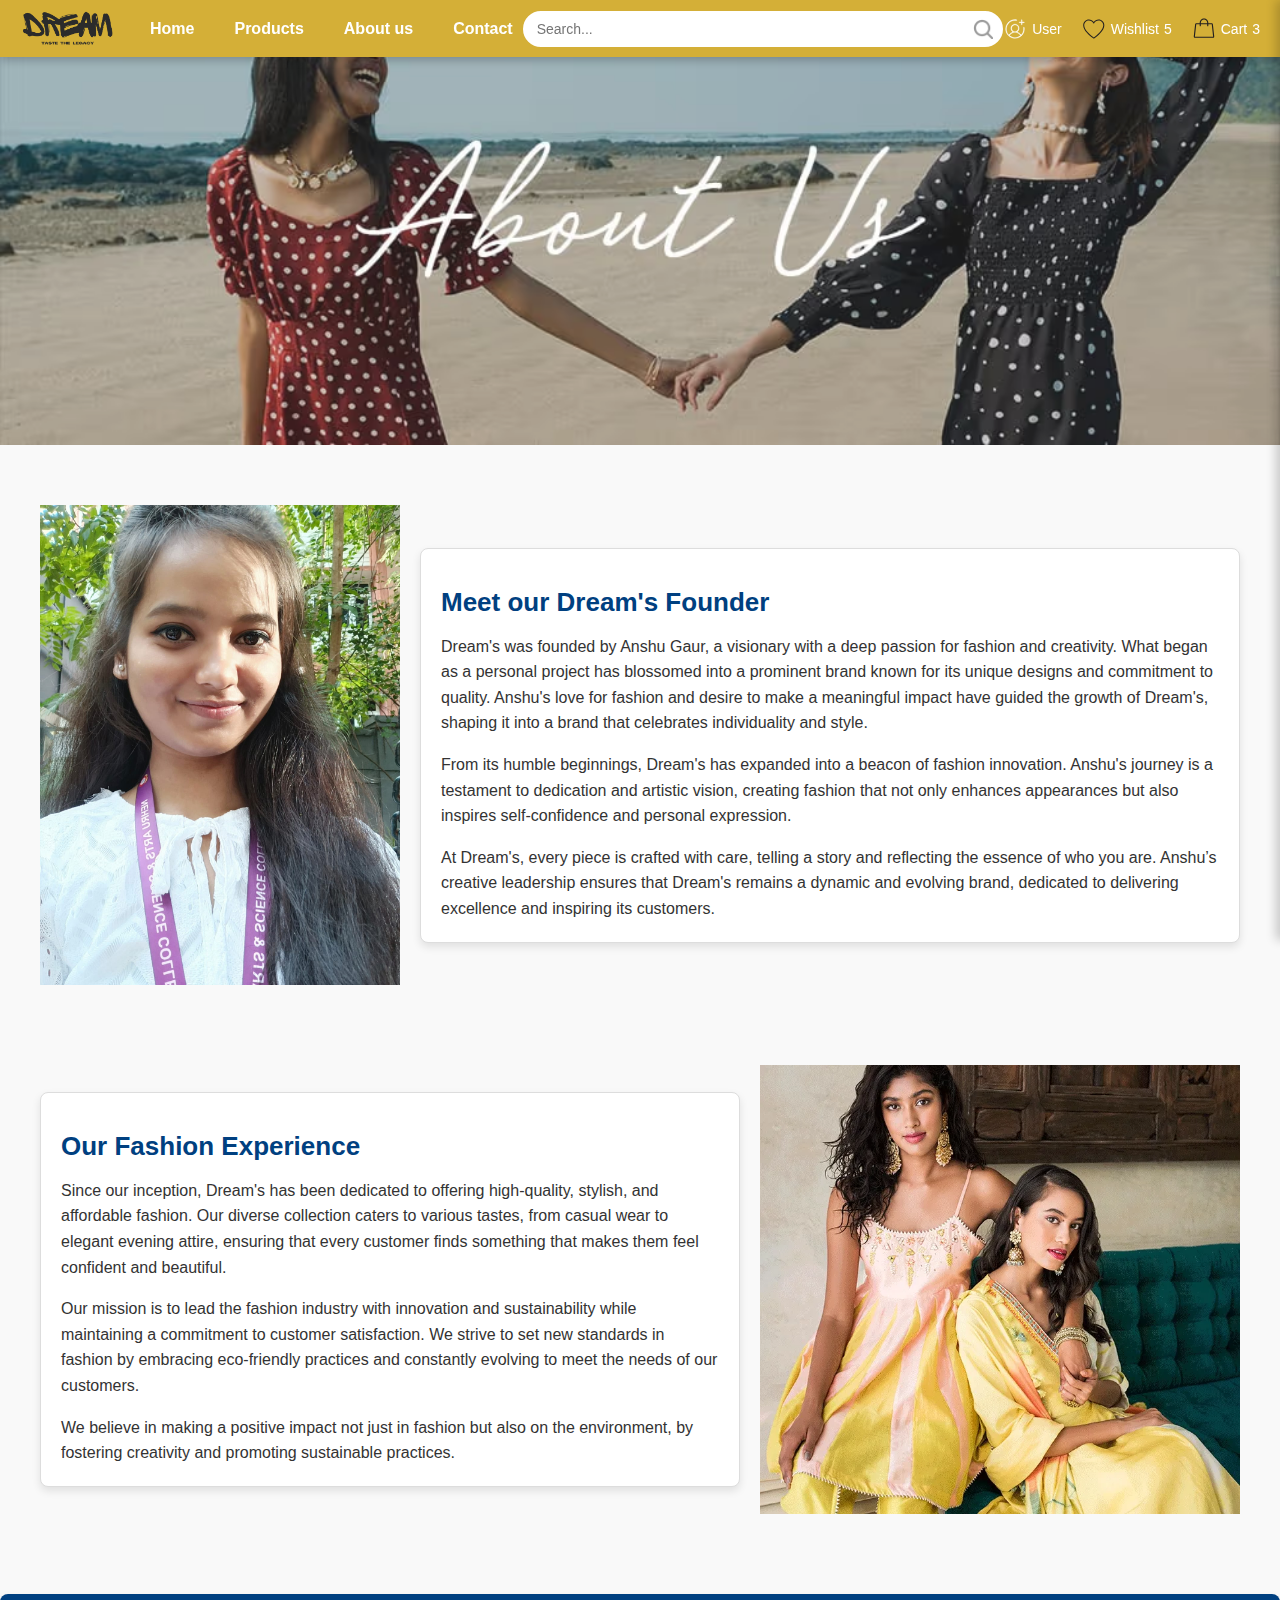
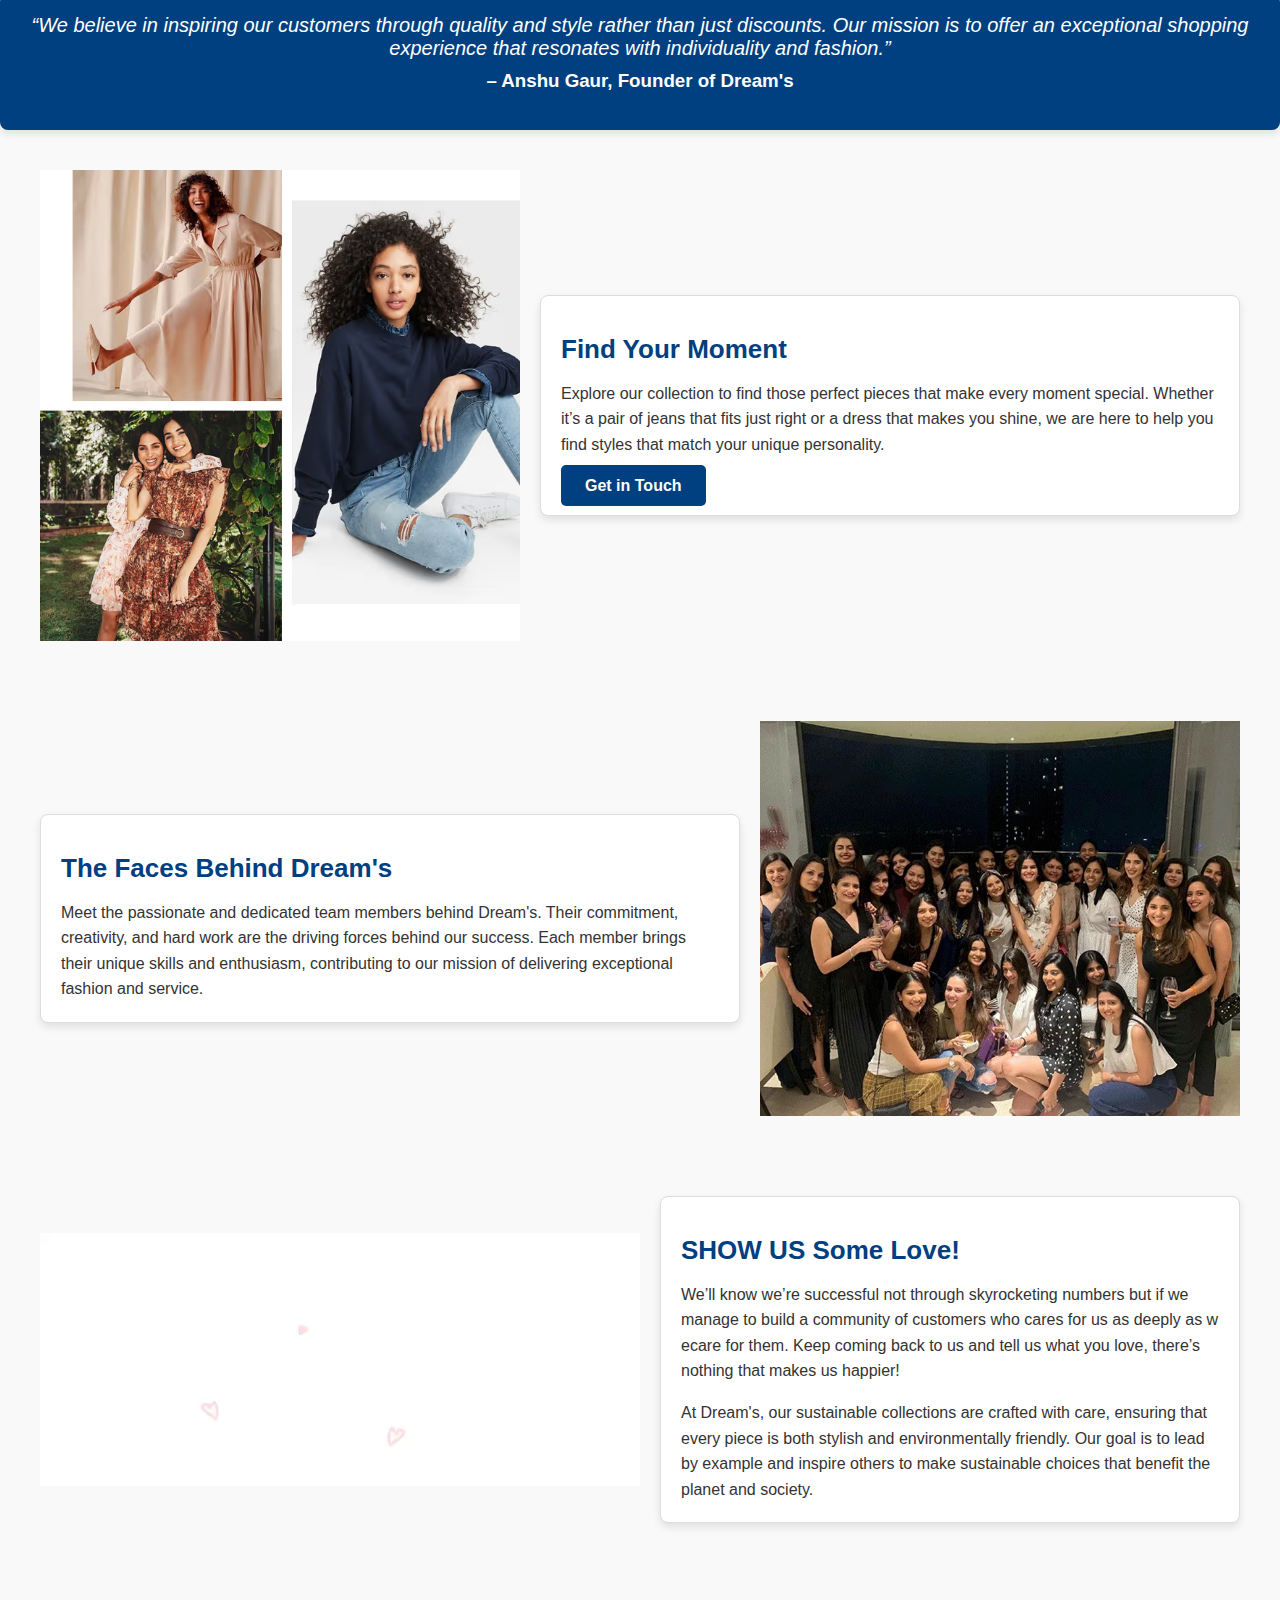
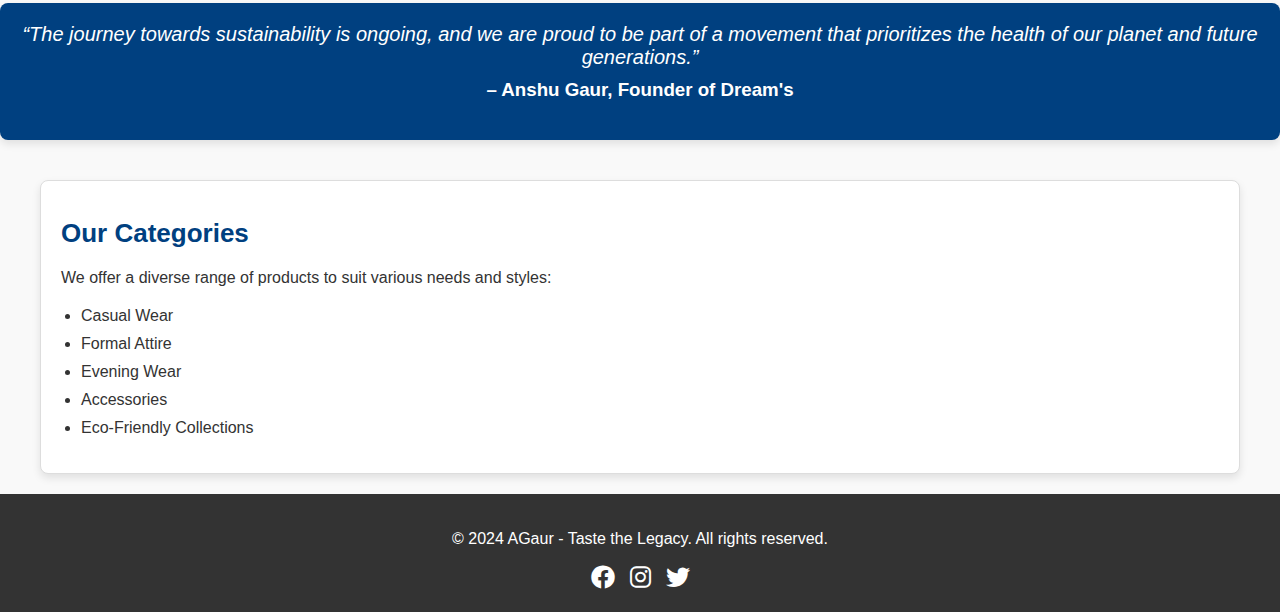
<file: about.html>
<!DOCTYPE html>
<html lang="en">
<head>
    <meta charset="UTF-8">
    <meta name="viewport" content="width=device-width, initial-scale=1.0">
    <title>About Us - AGaur</title>
    <link rel="stylesheet" href="https://cdnjs.cloudflare.com/ajax/libs/font-awesome/6.0.0-beta3/css/all.min.css">
    <link rel="stylesheet" href="style.css">
</head>
<body>
    <header>
        <img src="logo.png" alt="AGaur Logo" class="logo">
        <nav>
            <ul>
                <li><a href="index.html">Home</a></li>
                <li><a href="products.html">Products</a></li>
                <li><a href="about.html">About us</a></li>
                <li><a href="contact.html">Contact</a></li>
            </ul>
        </nav>
       
        <div class="search-bar">
            <input type="text" placeholder="Search...">
            <img src="search.png" class="search-icon" alt="Search Icon" aria-label="Search">
        </div>
        <div class="user-actions">
            <div class="user-action">
                <img src="user-login-icon.svg" class="action-icon" alt="Login Icon">
                <span>User</span>
            </div>
            <div class="user-action">
                <img src="wishlist.svg" class="action-icon" alt="Wishlist Icon">
                <span>Wishlist</span>
                <div class="badge">5</div> 
            </div>
            <div class="user-action">
                <img src="cart.svg" class="action-icon" alt="Cart Icon">
                <span>Cart</span>
                <div class="badge">3</div> 
            </div>
        </div>
        
        <aside id="cart-sidebar">
            <span class="close-btn">&times;</span>
            <h2>Your Cart</h2>
            <div id="cart">
                <ul id="cart-items"></ul> 
                <p id="cart-total">Total: ₹0</p>
            </div>
            <button class="checkout-btn">Checkout</button> 
        </aside>
    </header>

    
    <section>
        <div class="about-us-wrapper">
        
            <!-- Banner Image -->
            <img class="banner-img" src="about-banner.avif" alt="About Us Banner">
        
            <!-- Our Story Section -->
            <div class="container">
                <div class="flex-container story-content">
                    <img src="founder.jpg" alt="Anshu Gaur" class="founder-img">
                    <div class="text-content">
                        <h1>Meet our Dream's Founder</h1>
                        <p>Dream's was founded by Anshu Gaur, a visionary with a deep passion for fashion and creativity. What began as a personal project has blossomed into a prominent brand known for its unique designs and commitment to quality. Anshu's love for fashion and desire to make a meaningful impact have guided the growth of Dream's, shaping it into a brand that celebrates individuality and style.</p>
                        <p>From its humble beginnings, Dream's has expanded into a beacon of fashion innovation. Anshu's journey is a testament to dedication and artistic vision, creating fashion that not only enhances appearances but also inspires self-confidence and personal expression.</p>
                        <p>At Dream's, every piece is crafted with care, telling a story and reflecting the essence of who you are. Anshu’s creative leadership ensures that Dream's remains a dynamic and evolving brand, dedicated to delivering excellence and inspiring its customers.</p>
                    </div>
                    <h3 class="mobile-only text-center">Anshu Gaur, Founder of Dream's</h3>
                </div>
            </div>
        
            <div class="container">
                <div class="flex-container fashion-experience">
                    <img class="webb" src="experience.webp" alt="Fashion Experience">
                    <div class="text-content">
                        <h1>Our Fashion Experience</h1>
                        <p>Since our inception, Dream's has been dedicated to offering high-quality, stylish, and affordable fashion. Our diverse collection caters to various tastes, from casual wear to elegant evening attire, ensuring that every customer finds something that makes them feel confident and beautiful.</p>
                        <p>Our mission is to lead the fashion industry with innovation and sustainability while maintaining a commitment to customer satisfaction. We strive to set new standards in fashion by embracing eco-friendly practices and constantly evolving to meet the needs of our customers.</p>
                        <p>We believe in making a positive impact not just in fashion but also on the environment, by fostering creativity and promoting sustainable practices.</p>
                    </div>
                </div>
            </div>
        
            <div class="quote-section">
                <div class="quote-content">
                    <p>“We believe in inspiring our customers through quality and style rather than just discounts. Our mission is to offer an exceptional shopping experience that resonates with individuality and fashion.”</p>
                    <h3>– Anshu Gaur, Founder of Dream's</h3>
                </div>
            </div>
        
            <div class="container">
                <div class="flex-container find-your-moment">
                    <div class="text-content">
                        <h1>Find Your Moment</h1>
                        <p>Explore our collection to find those perfect pieces that make every moment special. Whether it’s a pair of jeans that fits just right or a dress that makes you shine, we are here to help you find styles that match your unique personality.</p>
                        <div class="button-container text-center">
                            <a href="contact.html" class="button">Get in Touch</a>
                        </div>
                    </div>
                    <img class="webb" src="moments.avif" alt="Find Your Moment">
                </div>
            </div>
        
            <div class="container">
                <div class="flex-container fashion-experience">
                    <img class="webb" src="faces.webp" alt="The Faces Behind">
                    <div class="text-content">
                        <h1>The Faces Behind Dream's</h1>
                        <p>Meet the passionate and dedicated team members behind Dream's. Their commitment, creativity, and hard work are the driving forces behind our success. Each member brings their unique skills and enthusiasm, contributing to our mission of delivering exceptional fashion and service.</p>
                    </div>
                </div>
            </div>
        
            <div class="container">
                <div class="flex-container fashion-experience">
                    <div class="text-content">
                        <h1>SHOW US Some Love!</h1>
                        <p>We’ll know we’re successful not through skyrocketing numbers but if we manage to build a community of customers who cares for us as deeply as w ecare for them. Keep coming back to us and tell us what you love, there’s nothing that makes us happier!</p>
                        <p>At Dream's, our sustainable collections are crafted with care, ensuring that every piece is both stylish and environmentally friendly. Our goal is to lead by example and inspire others to make sustainable choices that benefit the planet and society.</p>
                    </div>
                    <img class="love" src="love.webp" alt="Sustainability">
                </div>
            </div>
        
            <div class="quote-section">
                <div class="quote-content">
                    <p>“The journey towards sustainability is ongoing, and we are proud to be part of a movement that prioritizes the health of our planet and future generations.”</p>
                    <h3>– Anshu Gaur, Founder of Dream's</h3>
                </div>
            </div>
        
            <div class="container">
                <div class="text-content">
                    <h1>Our Categories</h1>
                    <p>We offer a diverse range of products to suit various needs and styles:</p>
                    <ul>
                        <li>Casual Wear</li>
                        <li>Formal Attire</li>
                        <li>Evening Wear</li>
                        <li>Accessories</li>
                        <li>Eco-Friendly Collections</li>
                    </ul>
                </div>
            </div>
        </div>
    </section>

    <footer>
        <p>&copy; 2024 AGaur - Taste the Legacy. All rights reserved.</p>
        <div class="social-links">
            <a href="https://www.facebook.com/YourPage" class="social-icon" aria-label="Facebook" target="_blank">
                <i class="fa-brands fa-facebook"></i>
            </a>
            <a href="https://www.instagram.com/YourProfile" class="social-icon" aria-label="Instagram" target="_blank">
                <i class="fa-brands fa-instagram"></i>
            </a>
            <a href="https://twitter.com/YourProfile" class="social-icon" aria-label="Twitter" target="_blank">
                <i class="fa-brands fa-twitter"></i>
            </a>
        </div>
    </footer>

    <script src="cart.js"></script>
</body>
</html>
</file>
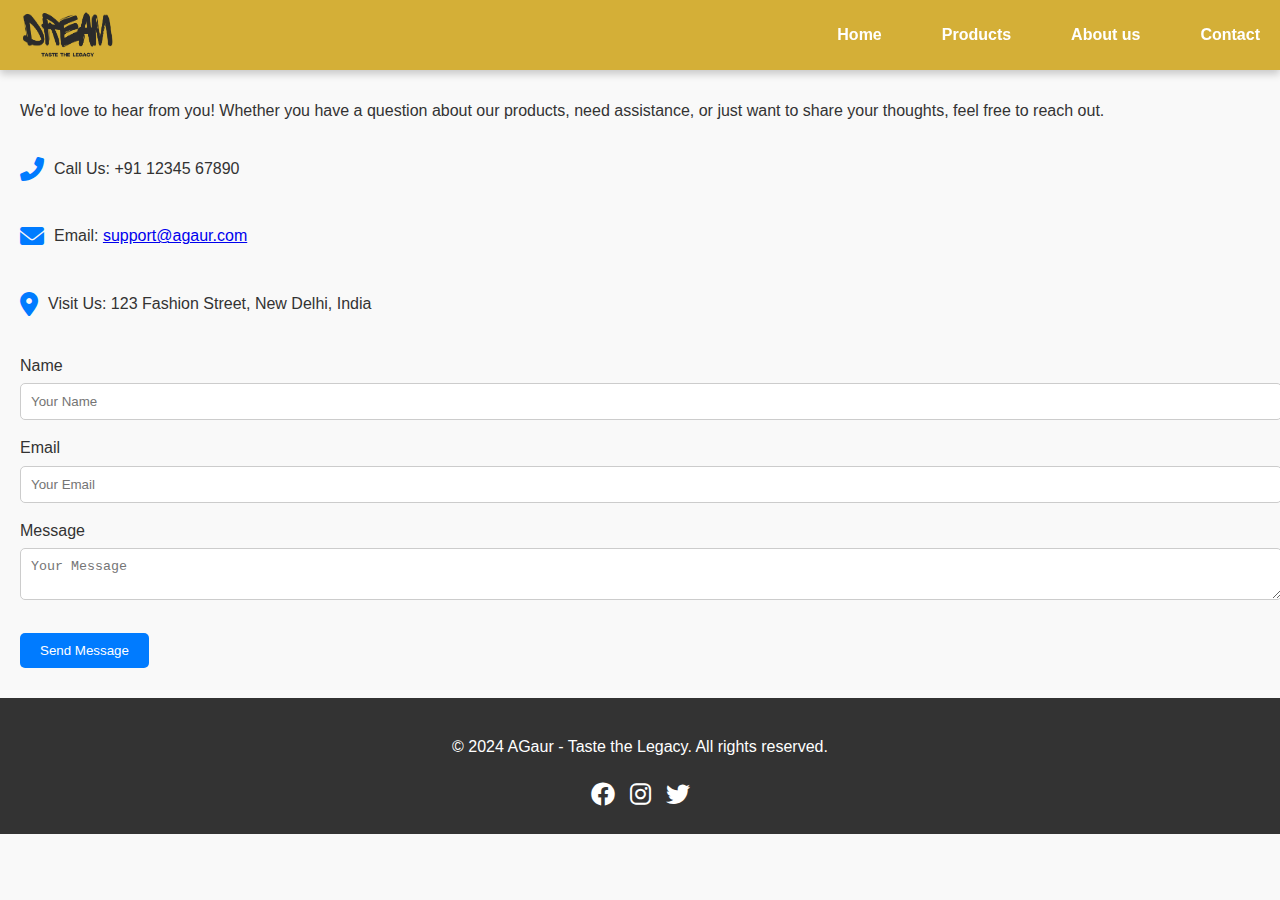
<file: contact.html>
<!DOCTYPE html>
<html lang="en">
<head>
    <meta charset="UTF-8">
    <meta name="viewport" content="width=device-width, initial-scale=1.0">
    <title>Contact Us - AGaur</title>
    <link rel="stylesheet" href="https://cdnjs.cloudflare.com/ajax/libs/font-awesome/6.0.0-beta3/css/all.min.css">
    <link rel="stylesheet" href="style.css">
    <style>
        
        body {
            font-family: Arial, sans-serif;
            line-height: 1.6;
            color: #333;
            margin: 0;
            padding: 0;
        }

        
        header {
            background-color: #007BFF;
            padding: 10px 0;
            color: white;
        }

        header .logo {
            height: 50px;
            margin-left: 20px;
        }

        nav ul {
            list-style: none;
            display: flex;
            justify-content: space-around;
            padding: 0;
        }

        nav ul li {
            display: inline;
        }

        nav ul li a {
            color: white;
            text-decoration: none;
            padding: 10px 20px;
        }

        nav ul li a:hover {
            background-color: rgb(77, 143, 225);
            border-radius: 5px;
        }

        
        .contact-section {
            padding: 20px;
            background-color: #f9f9f9;
        }
        .contact-info {
            margin-bottom: 20px;
        }
        .contact-item {
            display: flex;
            align-items: center;
            margin-bottom: 10px;
        }
        .contact-item i {
            margin-right: 10px;
            font-size: 1.5em;
            color: #007BFF;
        }
        .contact-form .form-group {
            margin-bottom: 15px;
        }
        .contact-form label {
            display: block;
            margin-bottom: 5px;
        }
        .contact-form input, .contact-form textarea {
            width: 100%;
            padding: 10px;
            border: 1px solid #ccc;
            border-radius: 5px;
        }
        .contact-form button.btn {
            padding: 10px 20px;
            background-color: #007BFF;
            color: white;
            border: none;
            border-radius: 5px;
            cursor: pointer;
        }
    </style>
</head>
<body>
    
    <header>
        <img src="logo.png" alt="AGaur Logo" class="logo">
        <nav>
            <ul>
                <li><a href="index.html">Home</a></li>
                <li><a href="products.html">Products</a></li>
                <li><a href="about.html">About us</a></li>
                <li><a href="contact.html">Contact</a></li>
            </ul>
        </nav>
    </header>

    <section id="contact" class="contact-section">
        <h2>Contact Us</h2>
        <p>We'd love to hear from you! Whether you have a question about our products, need assistance, or just want to share your thoughts, feel free to reach out.</p>
        
        <div class="contact-info">
            <div class="contact-item">
                <i class="fas fa-phone-alt" aria-hidden="true"></i>
                <p>Call Us: +91 12345 67890</p>
            </div>
            <div class="contact-item">
                <i class="fas fa-envelope" aria-hidden="true"></i>
                <p>Email: <a href="mailto:support@agaur.com">support@agaur.com</a></p>
            </div>
            <div class="contact-item">
                <i class="fas fa-map-marker-alt" aria-hidden="true"></i>
                <p>Visit Us: 123 Fashion Street, New Delhi, India</p>
            </div>
        </div>
        
        <form class="contact-form">
            <div class="form-group">
                <label for="name">Name</label>
                <input type="text" id="name" name="name" placeholder="Your Name" aria-label="Name" required>
            </div>
            <div class="form-group">
                <label for="email">Email</label>
                <input type="email" id="email" name="email" placeholder="Your Email" aria-label="Email" required>
            </div>
            <div class="form-group">
                <label for="message">Message</label>
                <textarea id="message" name="message" placeholder="Your Message" aria-label="Message" required></textarea>
            </div>
            <button type="submit" class="btn">Send Message</button>
        </form>
    </section>

    <footer>
        <p>&copy; 2024 AGaur - Taste the Legacy. All rights reserved.</p>
        <div class="social-links">
            <a href="#" class="social-icon" aria-label="Facebook">
                <i class="fa-brands fa-facebook" aria-hidden="true"></i>
            </a>
            <a href="#" class="social-icon" aria-label="Instagram">
                <i class="fa-brands fa-instagram" aria-hidden="true"></i>
            </a>
            <a href="#" class="social-icon" aria-label="Twitter">
                <i class="fa-brands fa-twitter" aria-hidden="true"></i>
            </a>
        </div>
    </footer>

    <script>
        document.addEventListener("DOMContentLoaded", function() {
            const form = document.querySelector(".contact-form");

            form.addEventListener("submit", function(event) {
                event.preventDefault();

                const name = document.getElementById("name").value.trim();
                const email = document.getElementById("email").value.trim();
                const message = document.getElementById("message").value.trim();

                if (name === "" || email === "" || message === "") {
                    alert("Please fill in all fields.");
                    return;
                }

                const emailPattern = /^[^\s@]+@[^\s@]+\.[^\s@]+$/;
                if (!emailPattern.test(email)) {
                    alert("Please enter a valid email address.");
                    return;
                }

                alert("Thank you for your message! We will get back to you shortly.");
                form.reset();
            });
        });
    </script>

</body>
</html>
</file>
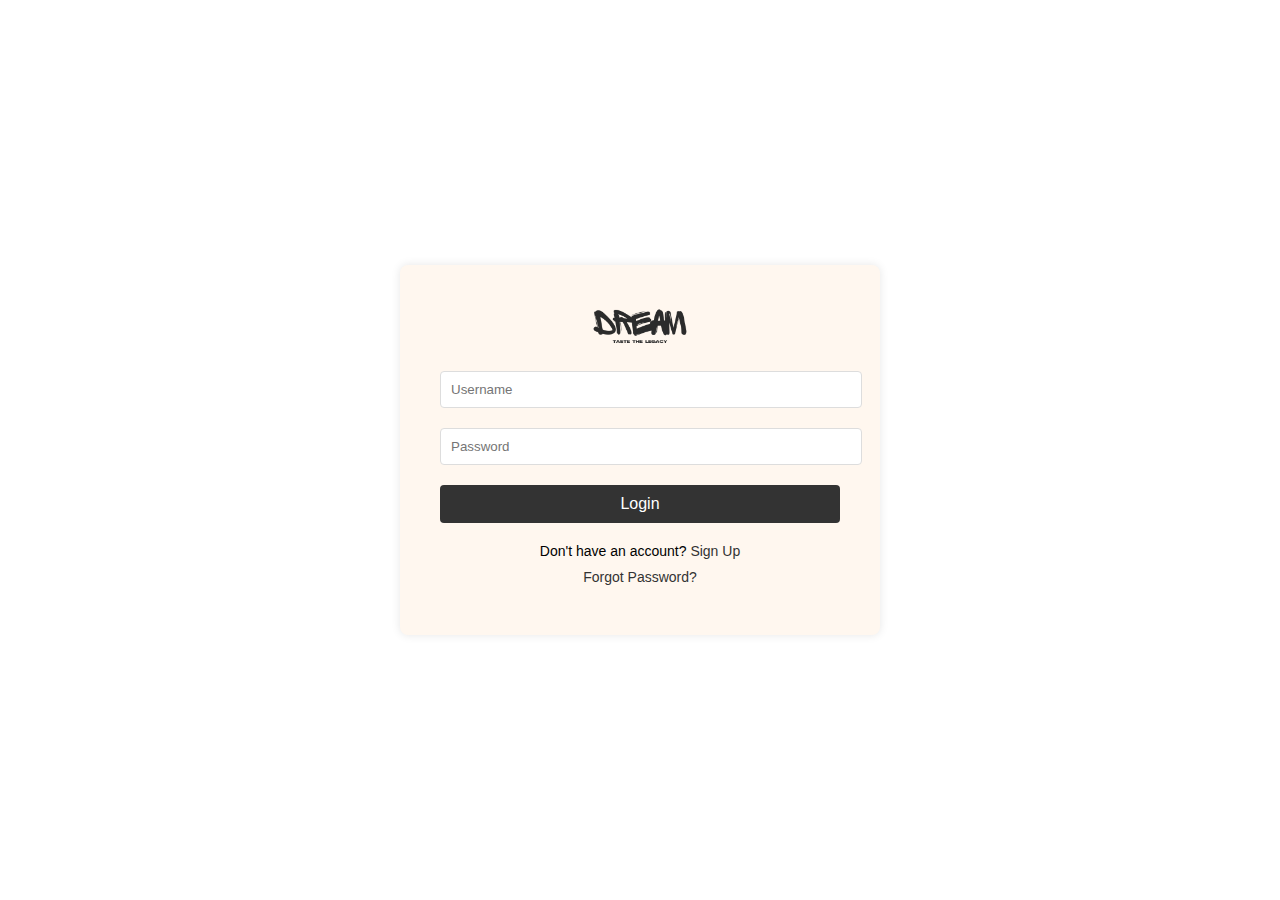
<file: login.html>
<!DOCTYPE html>
<html lang="en">
<head>
    <meta charset="UTF-8">
    <meta name="viewport" content="width=device-width, initial-scale=1.0">
    <title>Login</title>
    <link rel="stylesheet" href="login.css">
</head>
<body>
    <main>
        <div class="login-container">
            <img src="dream.png" alt="AGaur Logo" class="logo">
            <form id="login-form">
                <input type="text" id="username" placeholder="Username" required>
                <input type="password" id="password" placeholder="Password" required>
                <button type="submit">Login</button>
                <div class="link">
                    <p>Don't have an account? <a href="signup.html">Sign Up</a></p>
                    <p><a href="#">Forgot Password?</a></p>
                </div>
            </form>
        </div>
    </main>
    <script src="login.js"></script>
</body>
</html>
</file>
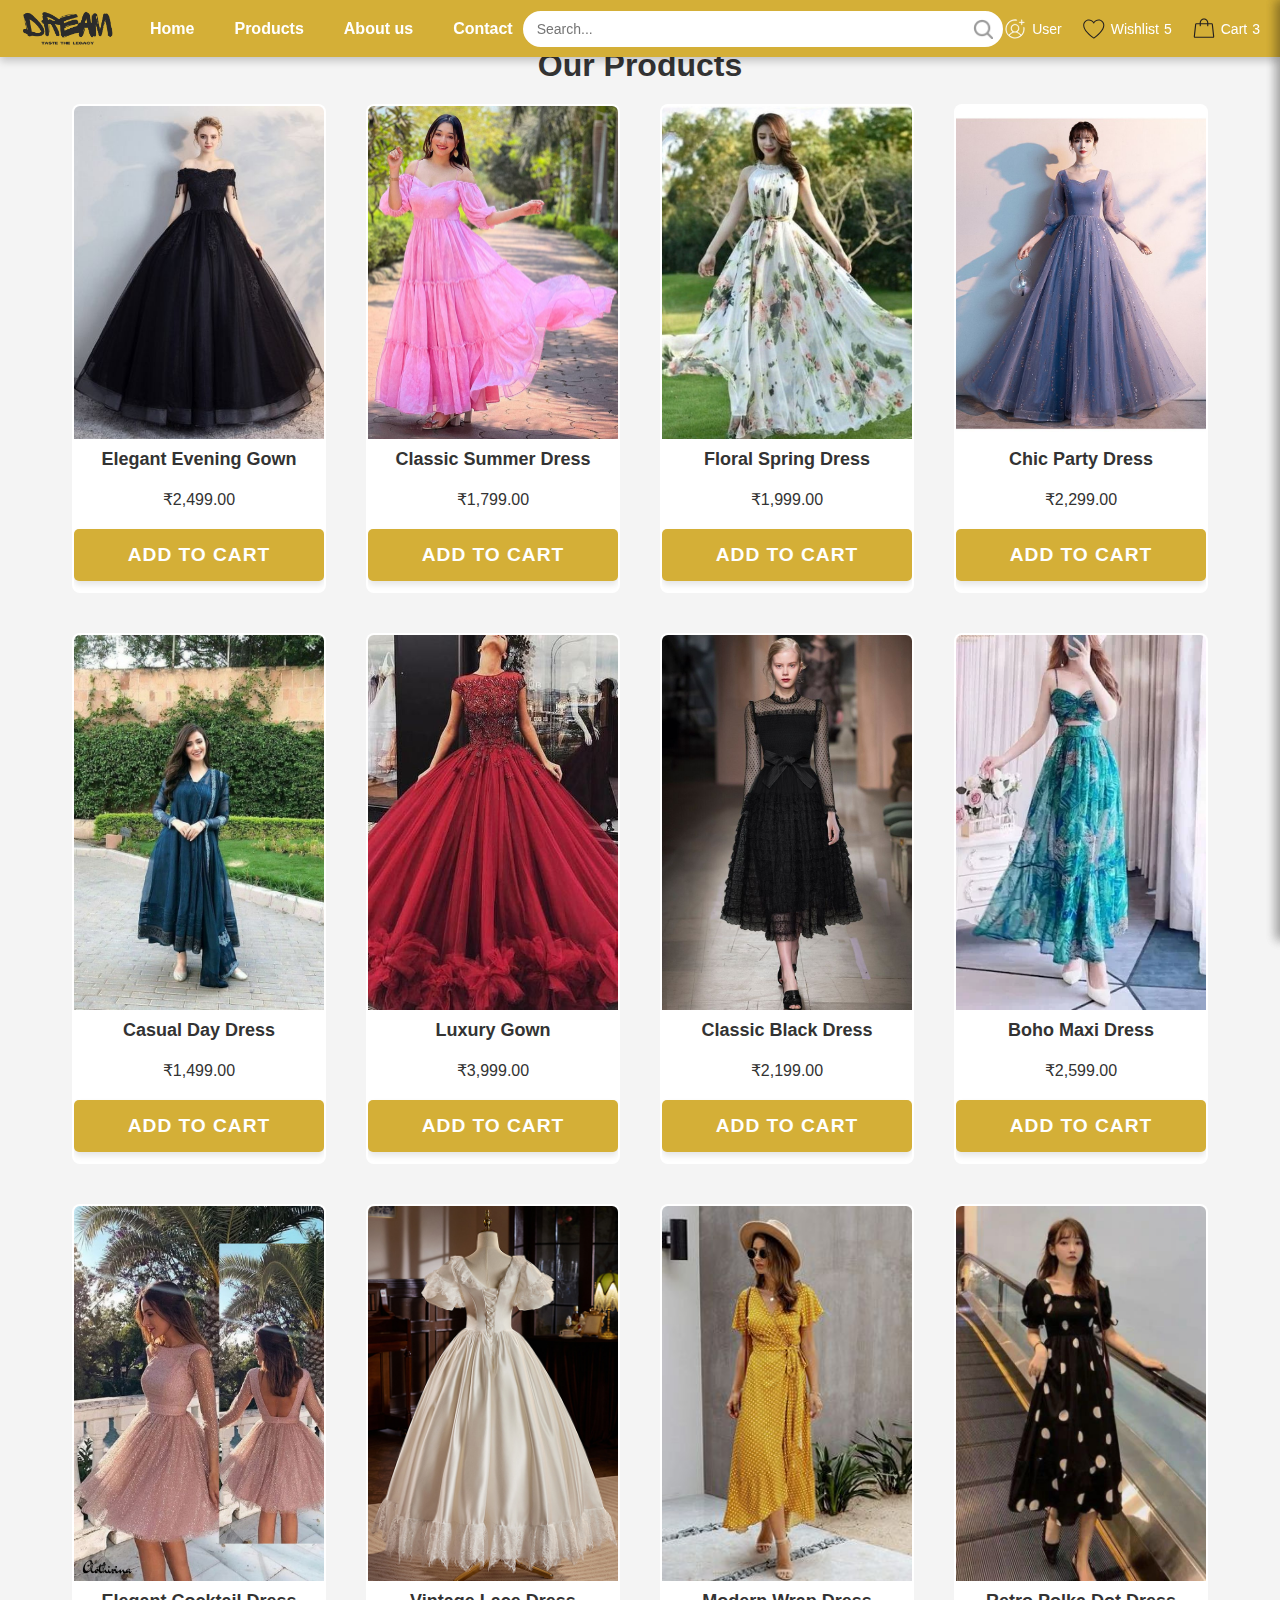
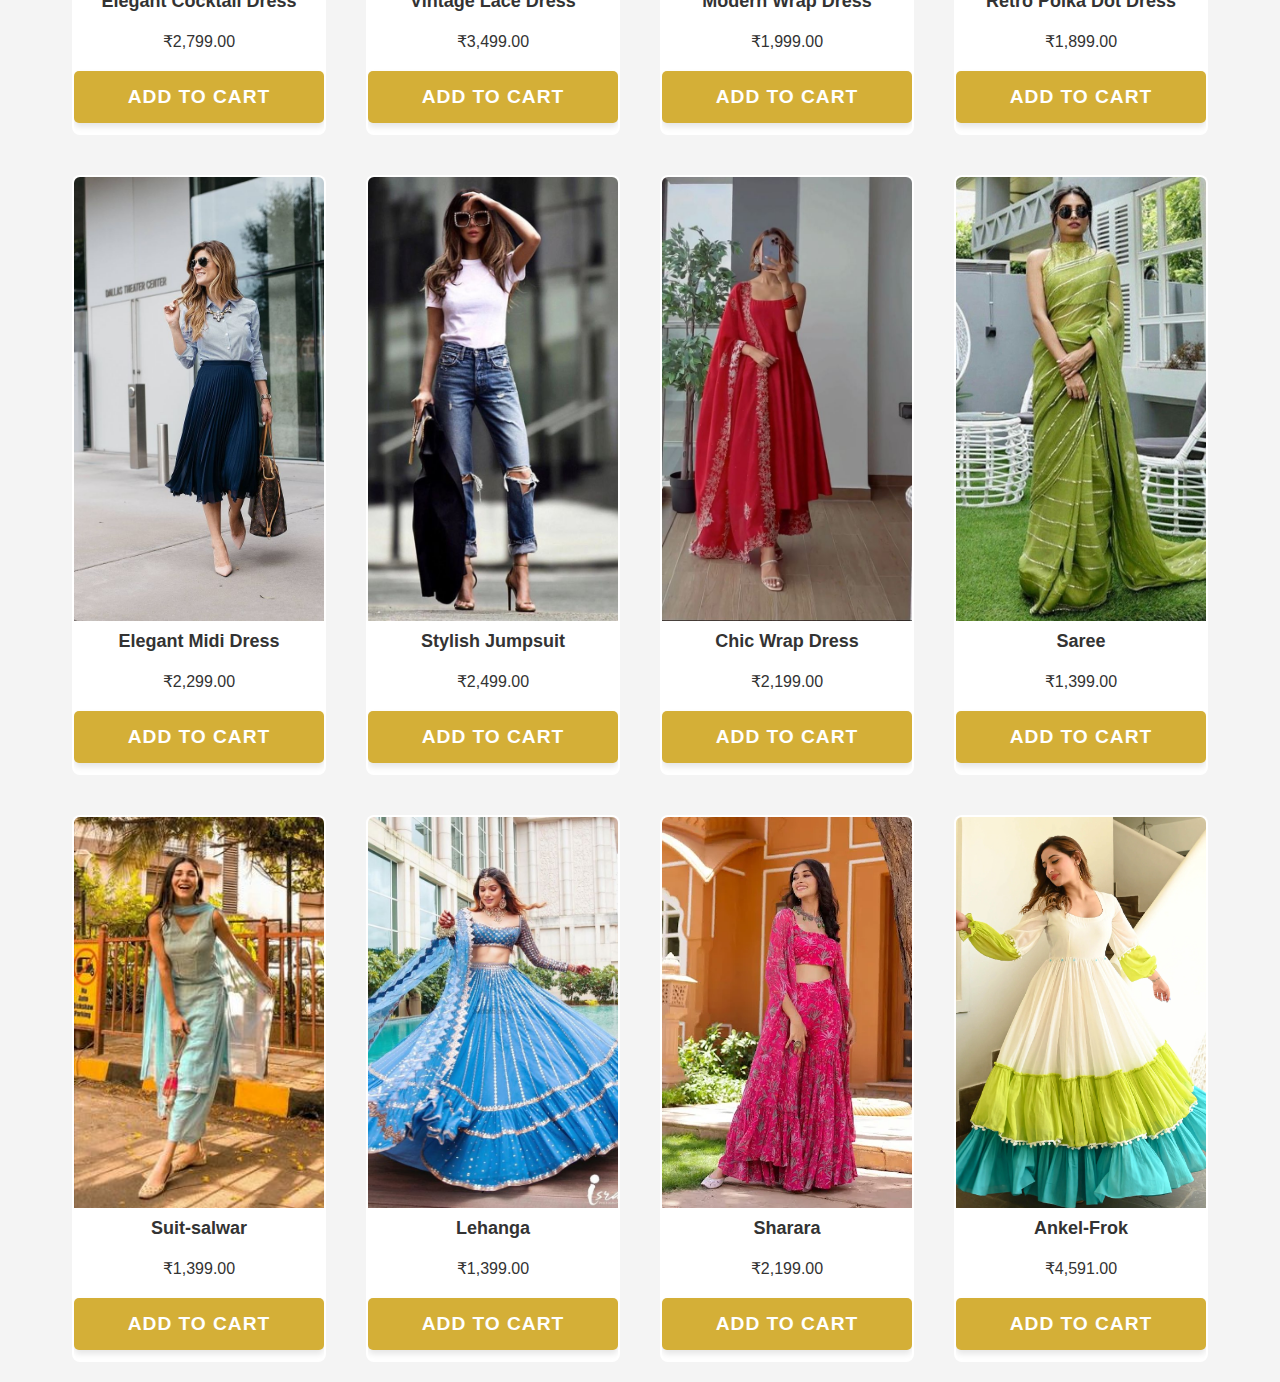
<file: products.html>
<!DOCTYPE html>
<html lang="en">
<head>
    <meta charset="UTF-8">
    <meta name="viewport" content="width=device-width, initial-scale=1.0">
    <title>Products - AGaur</title>
    <link rel="stylesheet" href="style.css">
</head>
<body>
    <header>
        <img src="logo.png" alt="AGaur Logo" class="logo">
        <nav>
            <ul>
                <li><a href="index.html">Home</a></li>
                <li><a href="products.html">Products</a></li>
                <li><a href="about.html">About us</a></li>
                <li><a href="contact.html">Contact</a></li>
            </ul>
        </nav>
        
        <div class="search-bar">
            <input type="text" placeholder="Search...">
            <img src="search.png" class="search-icon" alt="Search Icon">
        </div>
        <div class="user-actions">
            <div class="user-action">
                <img src="user-login-icon.svg" class="action-icon" alt="Login Icon">
                <span>User</span>
            </div>
            <div class="user-action">
                <img src="wishlist.svg" class="action-icon" alt="Wishlist Icon">
                <span>Wishlist</span>
                <div class="badge">5</div>
            </div>
            <div class="user-action">
                <img src="cart.svg" class="action-icon" alt="Cart Icon">
                <span>Cart</span>
                <div class="badge">3</div>
            </div>
        </div>
        
        <aside id="cart-sidebar">
            <span class="close-btn">&times;</span>
            <h2>Your Cart</h2>
            <div id="cart">
                <ul id="cart-items"></ul>
                <p id="cart-total">Total: ₹0</p>
            </div>
            <button class="checkout-btn">Checkout</button>
        </aside>
    </header>
    
    
    <section class="featured-products">
        <h2>Our Products</h2>
        <div class="product-grid">
            
            <div class="product-item">
                <img src="img_1.jpg" alt="Dress 1">
                <h3>Elegant Evening Gown</h3>
                <p>₹2,499.00</p>
                <a href="#" class="btn add-to-cart" data-product-id="1" data-product-name="Elegant Evening Gown" data-product-price="2499.00">Add to Cart</a>
            </div>
            <div class="product-item">
                <img src="img_2.jpg" alt="Dress 2">
                <h3>Classic Summer Dress</h3>
                <p>₹1,799.00</p>
                <a href="#" class="btn add-to-cart" data-product-id="2" data-product-name="Classic Summer Dress" data-product-price="1799.00">Add to Cart</a>
            </div>
            <div class="product-item">
                <img src="img_3.jpg" alt="Dress 3">
                <h3>Floral Spring Dress</h3>
                <p>₹1,999.00</p>
                <a href="#" class="btn add-to-cart" data-product-id="3" data-product-name="Floral Spring Dress" data-product-price="1999.00">Add to Cart</a>
            </div>
            <div class="product-item">
                <img src="img_4.jpg" alt="Dress 4">
                <h3>Chic Party Dress</h3>
                <p>₹2,299.00</p>
                <a href="#" class="btn add-to-cart" data-product-id="4" data-product-name="Chic Party Dress" data-product-price="2299.00">Add to Cart</a>
            </div>
            <div class="product-item">
                <img src="img_5.jpg" alt="Dress 5">
                <h3>Casual Day Dress</h3>
                <p>₹1,499.00</p>
                <a href="#" class="btn add-to-cart" data-product-id="5" data-product-name="Casual Day Dress" data-product-price="1499.00">Add to Cart</a>
            </div>
            <div class="product-item">
                <img src="img_6.jpg" alt="Dress 6">
                <h3>Luxury Gown</h3>
                <p>₹3,999.00</p>
                <a href="#" class="btn add-to-cart" data-product-id="6" data-product-name="Luxury Gown" data-product-price="3999.00">Add to Cart</a>
            </div>
            <div class="product-item">
                <img src="img_7.jpg" alt="Dress 7">
                <h3>Classic Black Dress</h3>
                <p>₹2,199.00</p>
                <a href="#" class="btn add-to-cart" data-product-id="7" data-product-name="Classic Black Dress" data-product-price="2199.00">Add to Cart</a>
            </div>
            <div class="product-item">
                <img src="img_8.webp" alt="Dress 8">
                <h3>Boho Maxi Dress</h3>
                <p>₹2,599.00</p>
                <a href="#" class="btn add-to-cart" data-product-id="8" data-product-name="Boho Maxi Dress" data-product-price="2599.00">Add to Cart</a>
            </div>
            <div class="product-item">
                <img src="img_9.jpg" alt="Dress 9">
                <h3>Elegant Cocktail Dress</h3>
                <p>₹2,799.00</p>
                <a href="#" class="btn add-to-cart" data-product-id="9" data-product-name="Elegant Cocktail Dress" data-product-price="2799.00">Add to Cart</a>
            </div>
            <div class="product-item">
                <img src="img_10.jpg" alt="Dress 10">
                <h3>Vintage Lace Dress</h3>
                <p>₹3,499.00</p>
                <a href="#" class="btn add-to-cart" data-product-id="10" data-product-name="Vintage Lace Dress" data-product-price="3499.00">Add to Cart</a>
            </div>
            <div class="product-item">
                <img src="img_11.jpg" alt="Dress 11">
                <h3>Modern Wrap Dress</h3>
                <p>₹1,999.00</p>
                <a href="#" class="btn add-to-cart" data-product-id="11" data-product-name="Modern Wrap Dress" data-product-price="1999.00">Add to Cart</a>
            </div>
            <div class="product-item">
                <img src="img_12.jpg" alt="Dress 12">
                <h3>Retro Polka Dot Dress</h3>
                <p>₹1,899.00</p>
                <a href="#" class="btn add-to-cart" data-product-id="12" data-product-name="Retro Polka Dot Dress" data-product-price="1899.00">Add to Cart</a>
            </div>
            <div class="product-item">
                <img src="img_13.jpg" alt="Dress 13">
                <h3>Elegant Midi Dress</h3>
                <p>₹2,299.00</p>
                <a href="#" class="btn add-to-cart" data-product-id="13" data-product-name="Elegant Midi Dress" data-product-price="2299.00">Add to Cart</a>
            </div>
            <div class="product-item">
                <img src="img_14.jpg" alt="Dress 14">
                <h3>Stylish Jumpsuit</h3>
                <p>₹2,499.00</p>
                <a href="#" class="btn add-to-cart" data-product-id="14" data-product-name="Stylish Jumpsuit" data-product-price="2499.00">Add to Cart</a>
            </div>
            <div class="product-item">
                <img src="img_15.jpg" alt="Dress 15">
                <h3>Chic Wrap Dress</h3>
                <p>₹2,199.00</p>
                <a href="#" class="btn add-to-cart" data-product-id="15" data-product-name="Chic Wrap Dress" data-product-price="2199.00">Add to Cart</a>
            </div>
            <div class="product-item">
                <img src="img_16.jpg" alt="Dress 16">
                <h3>Saree</h3>
                <p>₹1,399.00</p>
                <a href="#" class="btn add-to-cart" data-product-id="16" data-product-name="Saree" data-product-price="1399.00">Add to Cart</a>
            </div>
            <div class="product-item">
                <img src="img_17.jpg" alt="Dress 17">
                <h3>Suit-salwar</h3>
                <p>₹1,399.00</p>
                <a href="#" class="btn add-to-cart" data-product-id="17" data-product-name="Suit-salwar" data-product-price="1399.00">Add to Cart</a>
            </div>
            <div class="product-item">
                <img src="img_18.jpg" alt="Dress 18">
                <h3>Lehanga</h3>
                <p>₹1,399.00</p>
                <a href="#" class="btn add-to-cart" data-product-id="18" data-product-name="Lehanga" data-product-price="1399.00">Add to Cart</a>
            </div>
            <div class="product-item">
                <img src="img_19.webp" alt="Dress 19">
                <h3>Sharara</h3>
                <p>₹2,199.00</p>
                <a href="#" class="btn add-to-cart" data-product-id="19" data-product-name="Sharara" data-product-price="2199.00">Add to Cart</a>
            </div>
            <div class="product-item">
                <img src="img_20.webp" alt="Dress 20">
                <h3>Ankel-Frok</h3>
                <p>₹4,591.00</p>
                <a href="#" class="btn add-to-cart" data-product-id="20" data-product-name="Ankel-Frok" data-product-price="4591.00">Add to Cart</a>
            </div>
        </div>
    </section>


    <aside id="cart-sidebar">
        <span class="close-btn">&times;</span>
        <h2>Your Cart</h2>
        <div id="cart">
            <ul id="cart-items"></ul>
            <p id="cart-total">Total: ₹0</p>
        </div>
        <button class="checkout-btn">Checkout</button>
    </aside>

    <script src="script.js"></script>
</body>
</html>
</file>
<file: style.css>
header {
    display: flex;
    flex-wrap: wrap;
    justify-content: space-between;
    align-items: center;
    padding: 10px 20px;
    background: linear-gradient(135deg, #d4af37, #d4af37);
    box-shadow: 0 4px 8px rgba(0, 0, 0, 0.2);
    position: fixed;
    width: 100%;
    top: 0;
    z-index: 1000; 
    box-sizing: border-box;
}

.logo {
    width: 120px;
    height: auto;
    background-size: contain;
    background-repeat: no-repeat;
    background-position: center;
}

nav ul {
    list-style: none;
    display: flex;
    gap: 20px;
    margin: 0;
    padding: 0;
}

nav ul li {
    position: relative;
}

nav ul li a {
    text-decoration: none;
    color: #fff;
    font-weight: bold;
    font-size: 16px;
    transition: color 0.3s ease, transform 0.3s ease;
    padding: 10px;
}

nav ul li a:hover {
    color: #333;
    transform: scale(1.1);
}

.search-bar {
    display: flex;
    align-items: center;
    gap: 10px;
    max-width: 600px;
    flex-grow: 1;
    position: relative; 
}

.search-bar input[type="text"] {
    width: 100%;
    padding: 8px 12px;
    padding-right: 35px; 
    border: 2px solid #fff;
    border-radius: 20px;
    font-size: 14px;
    transition: border-color 0.3s ease, box-shadow 0.3s ease;
    box-sizing: border-box; 
}

.search-icon {
    position: absolute; 
    right: 10px;
    width: 20px;
    height: 20px;
    cursor: pointer;
    pointer-events: none; 
}

.user-actions {
    display: flex;
    align-items: center;
    gap: 20px;
}

.user-action {
    display: flex;
    align-items: center;
    gap: 5px;
    font-size: 14px;
    color: #fff;
    text-decoration: none;
    cursor: pointer;
    transition: color 0.3s ease, transform 0.3s ease;
}

.user-action:hover {
    color: #d4af37;
    transform: scale(1.1);
}

.action-icon {
    width: 24px;
    height: 24px;
}

@media (max-width: 768px) {
    .logo {
        width: 80px;
    }

    nav ul {
        flex-direction: column;
        gap: 10px;
    }

    .search-bar {
        flex-direction: column;
        align-items: stretch;
    }

    .search-bar input[type="text"] {
        margin-bottom: 10px;
    }

    .search-icon {
        width: 20px;
        height: 20px;
    }

    .user-actions {
        flex-direction: column;
        gap: 10px;
    }

    .user-action {
        font-size: 12px;
    }

    .action-icon {
        width: 20px;
        height: 20px;
    }
}

@media (max-width: 480px) {
    .logo {
        width: 60px;
    }

    nav ul {
        gap: 5px;
    }

    nav ul li a {
        padding: 8px;
        font-size: 14px;
    }

    .search-bar {
        max-width: 100%;
    }

    .search-bar input[type="text"] {
        font-size: 14px;
    }

    .user-actions {
        gap: 5px;
    }

    .user-action {
        font-size: 10px;
    }

    .action-icon {
        width: 18px;
        height: 18px;
    }

    .badge {
        width: 16px;
        height: 16px;
        font-size: 10px;
    }
}

.banner {
    position: relative;
    text-align: center;
    padding-top: 10px;
    margin-top: 60px; 
}

.banner-img {
    width: 100%;
    height: auto;
    opacity: 0.9;
}

.banner-content {
    position: absolute;
    top: 50%;
    left: 50%;
    transform: translate(-50%, -50%);
    color: #fff;
    text-shadow: rgba(0, 0, 0, 0.8) 0px 1px 1px;
}

.banner-content h2 {
    font-family: 'Gloock', serif;
    font-size: 80px;
    font-weight:bolder;
    line-height: 74px;
    letter-spacing: 4px;
    color: #d4af37;
    text-decoration: solid;
    text-shadow: #333;
    margin: 0;
    animation: fadeInDown 1s ease-in-out;
}

.banner-content p {
    margin-top: 1px;
    font-size: 1.125rem;
    font-weight: 700;
    line-height: 37px;
    color: #fff;
    text-shadow: #555;
    letter-spacing: 0.5px;
    animation: fadeInUp 1.5s ease-in-out;
}

@keyframes fadeInDown {
    from {
        opacity: 0;
        transform: translateY(-20px);
    }
    to {
        opacity: 1;
        transform: translateY(0);
    }
}

@keyframes fadeInUp {
    from {
        opacity: 0;
        transform: translateY(20px);
    }
    to {
        opacity: 1;
        transform: translateY(0);
    }
}

@media (max-width: 768px) {
    .banner-content h2 {
        font-size: 48px;
        line-height: 48px;
    }

    .banner-content p {
        font-size: 1rem;
    }

    .banner {
        margin-top: 70px; 
    }
}

@media (max-width: 480px) {
    .banner-content h2 {
        font-size: 36px;
        line-height: 36px;
    }

    .banner-content p {
        font-size: 0.875rem;
    }

    .banner {
        margin-top: 80px; 
    }
}


.banner-between-products {
    text-align: center;
    margin: 20px 0; 
}

.banner-image {
    width: 100%;
    height: auto;
    max-width: 1200px; 
    border-radius: 8px; 
    box-shadow: 0 4px 8px rgba(0, 0, 0, 0.1); 
}

@media (max-width: 768px) {
    .banner-image {
        max-width: 100%;
    }
}

@media (max-width: 480px) {
    .banner-image {
        size: 50%;
    }
}


.featured-products {
    padding: 20px;
    background-color: #f4f4f4;
}

.featured-products h2 {
    text-align: center;
    font-size: 32px;
    margin-bottom: 20px;
}

.product-grid {
    display: flex;
    flex-wrap: wrap;
    justify-content: center;
    gap: 40px;
}

.product-item {
    background: white;
    border-radius: 8px;
    overflow: hidden;
    text-align: center;
    width: 250px;
    display: flex;
    flex-direction: column;
    transition: transform 0.3s ease, box-shadow 0.3s ease, border 0.3s ease;
    border: 2px solid transparent;
}

.product-item img {
    width: 100%;
    height: 80%;
    object-fit: cover;
    transition: opacity 0.3s ease;
}

.product-item:hover img {
    opacity: 0.8;
}

.product-item:hover {
    transform: translateY(-10px);
    box-shadow: 0 10px 20px rgba(0, 0, 0, 0.1);
    border: 2px solid #d4af37;
}

.product-item h3, .product-item p, .btn {
    margin: 10px 0;
}

.product-item h3 {
    font-size: 18px;
}

.product-item p {
    font-size: 16px;
    color: #333;
}

@media (max-width: 768px) {
    .product-grid {
        gap: 20px;
    }

    .product-item {
        width: 200px;
    }
}

@media (max-width: 480px) {
    .product-grid {
        gap: 10px;
    }

    .product-item {
        width: 150px;
    }
}


.promo {
    background-color: #fff7e6;
    padding: 20px;
    text-align: center;
    animation: fadeIn 1.5s ease-in-out;
}

.promo h2 {
    font-size: 24px;
    margin-bottom: 10px;
}

.promo p {
    font-size: 18px;
}

@keyframes fadeIn {
    from {
        opacity: 0;
    }
    to {
        opacity: 1;
    }
}

@media (max-width: 768px) {
    .promo h2 {
        font-size: 20px;
    }

    .promo p {
        font-size: 16px;
    }
}

@media (max-width: 480px) {
    .promo h2 {
        font-size: 18px;
    }

    .promo p {
        font-size: 14px;
    }
}


.btn.add-to-cart {
    background-color: #d4af37; 
    color: white; 
    font-size: 1.2em; 
    padding: 15px 25px; 
    border: none; 
    border-radius: 5px; 
    cursor: pointer; 
    text-decoration: none; 
    transition: background-color 0.3s ease, transform 0.2s ease, box-shadow 0.2s ease;
    box-shadow: 0 4px 6px rgba(0, 0, 0, 0.1); 
    display: inline-flex; 
    align-items: center; 
    justify-content: center; 
    text-transform: uppercase; 
    font-weight: bold; 
    letter-spacing: 0.05em; 
}


.btn.add-to-cart:hover {
    background-color: #c49a0f; 
    transform: translateY(-2px); 
    box-shadow: 0 6px 8px rgba(0, 0, 0, 0.15); 
}


.btn.add-to-cart:active {
    background-color: #fdc302; 
    transform: translateY(0); 
    box-shadow: 0 4px 6px rgba(0, 0, 0, 0.1); 
}


.btn.add-to-cart:focus {
    outline: none; 
    box-shadow: 0 0 0 3px rgba(40, 167, 69, 0.5); 
}


.btn.add-to-cart i {
    margin-right: 10px; 
    font-size: 1.4em; 
}


@media (max-width: 768px) {
    .btn.add-to-cart {
        padding: 10px 20px; 
        font-size: 1em; 
    }
}


.custom-section {
    background-color: #e0f7fa;
    padding: 20px;
    text-align: center;
    border-radius: 5px;
    margin: 40px;
    max-width: 100%;
}

.section-content {
    display: flex;
    flex-direction: column;
    align-items: center;
    gap: 20px;
}

.section-logo {
    width: 120px;
    height: auto;
}

.section-title {
    font-size: 24px;
    font-weight: normal;
    color: #333;
    text-shadow: 0 2px 2px rgba(0, 0, 0, 0.2);
}

.section-description {
    font-size: 16px;
    color: #555;
}

.section-cta {
    display: flex;
    align-items: center;
    gap: 10px;
    margin-top: 20px;
}

.cta-text {
    font-size: 14px;
    color: #00796b;
    cursor: pointer;
    transition: color 0.3s ease;
}

.cta-text:hover {
    color: #004d40;
}

.cta-icon {
    width: 24px;
    height: auto;
    cursor: pointer;
}

@media (max-width: 768px) {
    .section-logo {
        width: 100px;
    }

    .section-title {
        font-size: 20px;
    }

    .section-description {
        font-size: 14px;
    }

    .cta-text {
        font-size: 12px;
    }

    .cta-icon {
        width: 20px;
    }
}

@media (max-width: 480px) {
    .section-logo {
        width: 80px;
    }

    .section-title {
        font-size: 18px;
    }

    .section-description {
        font-size: 12px;
    }

    .cta-text {
        font-size: 10px;
    }

    .cta-icon {
        width: 18px;
    }
}


#cart-sidebar {
    position: fixed;
    top: 0;
    right: 0;
    width: 350px;
    height: 100%;
    background: #f8f9fa;
    box-shadow: -4px 0 10px rgba(0,0,0,0.2);
    transform: translateX(100%);
    transition: transform 0.3s ease;
    overflow-y: auto; 
    padding: 20px;
    z-index: 1000;
    display: flex;
    flex-direction: column;
}


#cart-sidebar.show {
    transform: translateX(0);
}


.close-btn {
    position: absolute;
    top: 20px;
    right: 20px;
    cursor: pointer;
    font-size: 28px;
    color: #333;
    transition: color 0.3s ease;
}

.close-btn:hover {
    color: #ff6f61; 
}

#cart-sidebar h2 {
    font-size: 24px;
    margin-bottom: 20px;
    color: #333;
    border-bottom: 2px solid #d4af37; 
    padding-bottom: 10px; 
    font-weight: bold;
    transition: color 0.3s ease, border-color 0.3s ease; 
}

#cart-sidebar h2:hover {
    color: #d4af37; 
    border-color: #c0a020; 
}


#cart-items {
    list-style-type: none;
    padding: 0;
    margin: 0;
}

#cart-items li {
    display: flex;
    justify-content: space-between;
    padding: 15px 10px;
    border-bottom: 1px solid #ddd;
    border-radius: 5px; 
    transition: background-color 0.3s ease, box-shadow 0.3s ease; 
}

#cart-items li:hover {
    background-color: #f4f4f4; 
    box-shadow: 0 4px 8px rgba(0, 0, 0, 0.1); 
}

.remove-btn {
    background: #ff6f61;
    color: #fff;
    border: none;
    padding: 5px 10px;
    font-size: 14px;
    cursor: pointer;
    border-radius: 5px;
    transition: background 0.3s ease;
}

.remove-btn:hover {
    background: #e65c50;
}

#cart-items li:last-child {
    border-bottom: none;
}

#cart-items li span {
    font-weight: bold;
    color: #333;
}


#cart-total {
    font-size: 20px;
    font-weight: bold;
    margin-top: auto; 
    padding-top: 20px;
    color: #ff6f61; 
    border-top: 1px solid #ddd; 
    padding-bottom: 10px; 
}


.checkout-btn {
    background: #ff6f61;
    color: #fff;
    border: 2px solid #ff6f61; 
    padding: 15px;
    font-size: 16px;
    cursor: pointer;
    border-radius: 5px;
    transition: background 0.3s ease, border-color 0.3s ease; 
    margin-top: 20px;
    box-shadow: 0 4px 6px rgba(0, 0, 0, 0.1); 
}

.checkout-btn:hover {
    background: #e65c50; 
    border-color: #e65c50; 
    box-shadow: 0 6px 8px rgba(0, 0, 0, 0.2); 
}


@media (max-width: 768px) {
    #cart-sidebar {
        width: 300px;
        padding: 15px;
    }

    #cart-sidebar h2 {
        font-size: 22px;
    }

    #cart-items li {
        padding: 12px 5px;
    }

    #cart-total {
        font-size: 18px;
    }

    .checkout-btn {
        font-size: 14px;
        padding: 12px;
    }
}

@media (max-width: 480px) {
    #cart-sidebar {
        width: 100%;
        padding: 10px;
    }

    #cart-sidebar h2 {
        font-size: 20px;
    }

    #cart-items li {
        padding: 10px 0;
    }

    #cart-total {
        font-size: 16px;
    }

    .checkout-btn {
        font-size: 12px;
        padding: 10px;
    }
}



.user-action img[src="cart.svg"] {
    cursor: pointer;
}

.user-action img[src="cart.svg"] {
    width: 24px;
    height: 24px;
}
  

footer {
    background-color: #333;
    color: #fff;
    padding: 20px;
    text-align: center;
}

.footer-content {
    display: flex;
    flex-direction: column;
    align-items: center;
    gap: 20px;
    margin-bottom: 10px;
}

.social-links {
    display: flex;
    justify-content: center;
    gap: 15px;
}

.social-icon {
    text-decoration: none;
    color: #fff; 
    font-size: 24px; 
    transition: color 0.3s ease, transform 0.3s ease;
}

.social-icon:hover {
    color: #d4af37; 
    transform: scale(1.1); 
}



footer p {
    font-size: 16px;
}

@media (max-width: 768px) {
    .social-icon {
        font-size: 20px;
    }

    footer p {
        font-size: 14px;
    }
}

@media (max-width: 480px) {
    .social-icon {
        font-size: 18px;
    }

    footer p {
        font-size: 12px;
    }
}

body {
    font-family: 'Segoe UI', Tahoma, Geneva, Verdana, sans-serif;
    color: #333;
    margin: 0;
    padding: 0;
    background-color: #f9f9f9;
}


.container {
    max-width: 1200px;
    margin: 0 auto;
    padding: 20px;
}


.banner-img {
    width: 100%;
    height: auto;
    display: block;
    border-radius: 0px;
    margin-bottom: 20px; 
}


.flex-container {
    display: flex;
    align-items: center;
    justify-content: space-between;
    gap: 20px;
    margin-bottom: 40px; 
}


.flex-container.story-content {
    margin-top: 20px;
}

.flex-container.story-content img.founder-img {
    width: 30%; 
}
.webb {
    width: 40%; 
    height: auto;
}

.love {
    width: 50%; 
    height: 100%;
}

.flex-container.fashion-experience {
    flex-direction: row-reverse;
    margin-bottom: 40px;
}

.flex-container.find-your-moment {
    flex-direction: row-reverse;
    margin-bottom: 40px;
}

.flex-container.team-section {
    flex-direction: row-reverse;
    margin-bottom: 40px;
}

.flex-container.sustainability-section {
    flex-direction: row-reverse;
    margin-bottom: 40px;
}


.text-content {
    flex: 1;
    padding: 20px;
    border: 1px solid #ddd;
    border-radius: 8px;
    background: #ffffff;
    box-shadow: 0 4px 8px rgba(0, 0, 0, 0.1);
}

.text-content h1 {
    font-size: 26px;
    color: #004080;
    margin-bottom: 15px;
}

.text-content p {
    line-height: 1.6;
    margin-bottom: 15px;
}

.text-content p:last-of-type {
    margin-bottom: 0;
}


img {
    border-radius: 0;
    
    transition: transform 0.3s ease, box-shadow 0.3s ease;
}

img:hover {
    transform: scale(1.05);
    
}


.mobile-only {
    display: none;
}

@media (max-width: 768px) {
    .flex-container.story-content,
    .flex-container.fashion-experience,
    .flex-container.find-your-moment,
    .flex-container.team-section,
    .flex-container.sustainability-section {
        flex-direction: column;
        align-items: flex-start;
    }

    .flex-container img {
        width: 70%; 
        margin-bottom: 20px;
    }

    .mobile-only {
        display: block;
        text-align: center;
        margin-top: 20px;
    }
}


.quote-section {
    background: #004080;
    color: #ffffff;
    padding: 20px;
    border-radius: 8px;
    margin: 20px 0;
    text-align: center;
    box-shadow: 0 4px 8px rgba(0, 0, 0, 0.1);
}

.quote-content p {
    font-style: italic;
    font-size: 20px;
    margin: 0;
}

.quote-content h3 {
    margin-top: 10px;
    font-weight: bold;
}


.button-container {
    margin-top: 20px;
}

.button {
    background-color: #004080;
    color: #ffffff;
    padding: 12px 24px;
    text-decoration: none;
    border-radius: 5px;
    font-weight: bold;
    transition: background-color 0.3s ease, transform 0.3s ease;
}

.button:hover {
    background-color: #00264d;
    transform: scale(1.05);
}


.text-content ul {
    list-style-type: disc;
    padding-left: 20px;
}

.text-content ul li {
    margin-bottom: 10px;
}
</file>
<file: login.css>
body {
    display: flex;
    justify-content: center;
    align-items: center;
    height: 100vh;
    margin: 0;
    background-color: #fff;
    font-family: Arial, sans-serif;
}

.login-container {
    background-color: #fff7ef;
    padding: 40px;
    border-radius: 8px;
    box-shadow: 0px 0px 10px rgba(0, 0, 0, 0.1);
    text-align: center;
    max-width: 400px;
    width: 100%;
}

.logo {
    width: 150px;
    margin-bottom: 20px;
}

.login-container h2 {
    margin-bottom: 20px;
    font-size: 24px;
    color: #333;
}

.login-container input[type="text"],
.login-container input[type="password"] {
    width: 100%;
    padding: 10px;
    margin-bottom: 20px;
    border: 1px solid #ddd;
    border-radius: 4px;
}

.login-container button {
    width: 100%;
    padding: 10px;
    background-color: #333;
    color: white;
    border: none;
    border-radius: 4px;
    cursor: pointer;
    font-size: 16px;
}

.login-container button:hover {
    background-color: #555;
}

.login-container .link {
    margin-top: 20px;
}

.login-container .link p {
    margin: 10px 0;
    font-size: 14px;
}

.login-container .link a {
    color: #333;
    text-decoration: none;
}

.login-container .link a:hover {
    text-decoration: underline;
}
</file>
